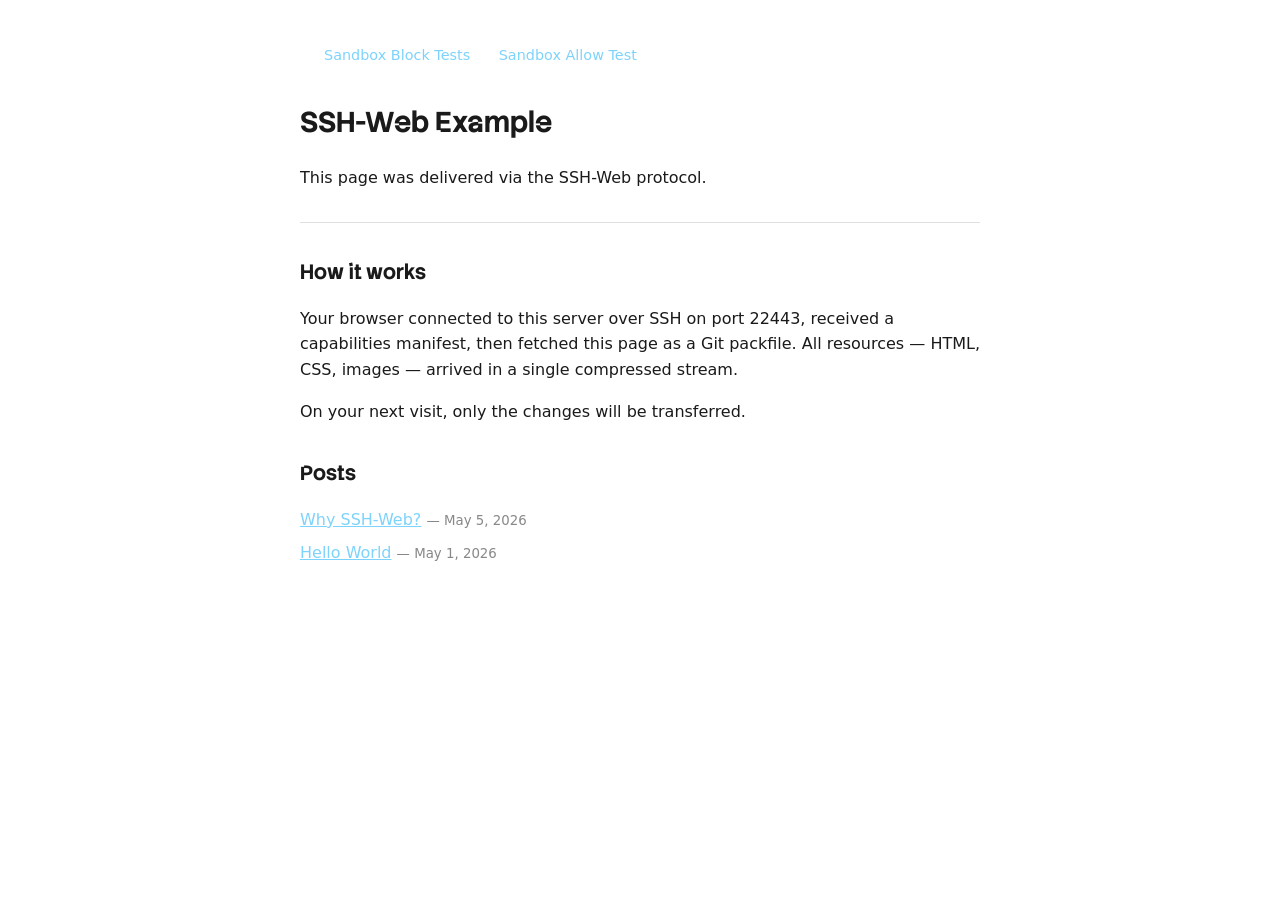
<file: examples/site/index.html>
<!DOCTYPE html>
<html lang="en">
<head>
    <meta charset="utf-8">
    <title>SSH-Web Example Site</title>
    <link rel="preconnect" href="https://fonts.googleapis.com">
    <link rel="preconnect" href="https://fonts.gstatic.com" crossorigin>
    <link href="https://fonts.googleapis.com/css2?family=Stack+Sans+Notch:wght@200..700&display=swap" rel="stylesheet">
    <link rel="stylesheet" href="style.css">
</head>
<body>
    <nav style="padding: 0.75rem 1.5rem; font-family: system-ui, sans-serif; font-size: 0.9rem; background: rgba(255,255,255,0.04); border-bottom: 1px solid rgba(255,255,255,0.08);">
        <a href="/sandbox-block.html" style="color: #7dd3fc; text-decoration: none; margin-right: 1.5rem;">Sandbox Block Tests</a>
        <a href="/sandbox-allow.html" style="color: #7dd3fc; text-decoration: none;">Sandbox Allow Test</a>
    </nav>
    <header>
        <h1 class="stack-sans-notch">SSH-Web Example</h1>
        <p>This page was delivered via the SSH-Web protocol.</p>
    </header>
    <main>
        <article>
            <h2 class="stack-sans-notch">How it works</h2>
            <p>Your browser connected to this server over SSH on port 22443,
            received a capabilities manifest, then fetched this page as a
            Git packfile. All resources — HTML, CSS, images — arrived in a
            single compressed stream.</p>

            <p>On your next visit, only the changes will be transferred.</p>
        </article>

        <section>
            <h2 class="stack-sans-notch">Posts</h2>
            <ul style="list-style: none; padding: 0;">
                <li style="margin-bottom: 0.5rem;"><a href="/posts/why-ssh-web.html" style="color: #7dd3fc;">Why SSH-Web?</a> <small style="color: #888;">— May 5, 2026</small></li>
                <li style="margin-bottom: 0.5rem;"><a href="/posts/hello-world.html" style="color: #7dd3fc;">Hello World</a> <small style="color: #888;">— May 1, 2026</small></li>
            </ul>
        </section>
    </main>
</body>
</html>
</file>
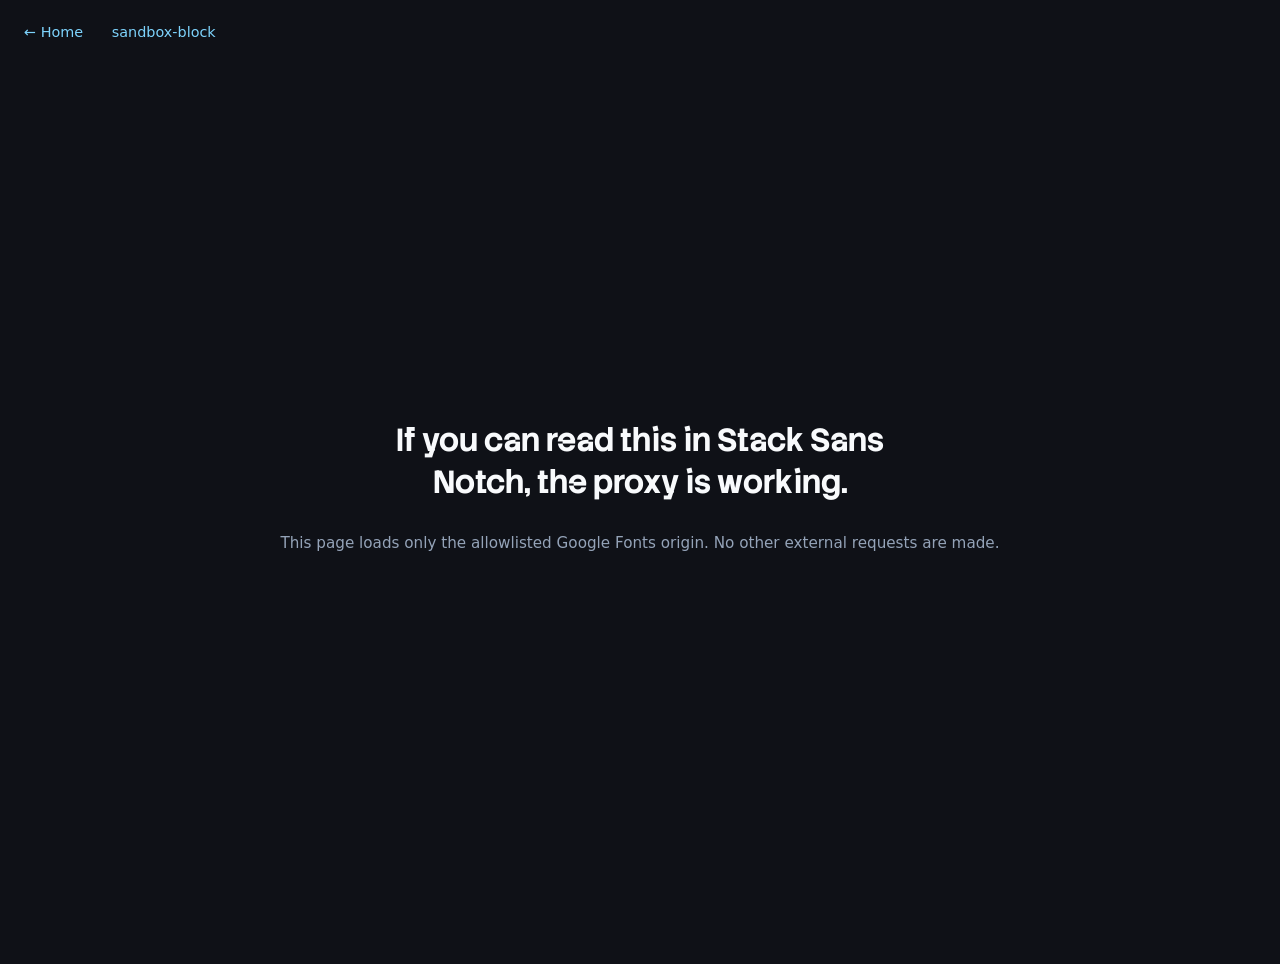
<file: examples/site/sandbox-allow.html>
<!DOCTYPE html>
<html lang="en">
<head>
    <meta charset="utf-8">
    <title>SSH-Web Sandbox Allow Test</title>
    <link rel="preconnect" href="https://fonts.googleapis.com">
    <link rel="preconnect" href="https://fonts.gstatic.com" crossorigin>
    <link href="https://fonts.googleapis.com/css2?family=Stack+Sans+Notch:wght@200..700&display=swap" rel="stylesheet">
    <style>
        body {
            font-family: system-ui, sans-serif;
            background: #0f1117;
            color: #e2e8f0;
            display: flex;
            flex-direction: column;
            align-items: center;
            justify-content: center;
            min-height: 100vh;
            margin: 0;
            padding: 2rem;
            text-align: center;
        }
        nav { position: absolute; top: 1.5rem; left: 1.5rem; font-size: 0.9rem; }
        nav a { color: #7dd3fc; text-decoration: none; margin-right: 1.5rem; }
        nav a:hover { text-decoration: underline; }
        h1 {
            font-family: 'Stack Sans Notch', system-ui, sans-serif;
            font-size: 2rem;
            color: #f8fafc;
            margin-bottom: 1rem;
            max-width: 36rem;
        }
        p { color: #94a3b8; font-size: 0.95rem; }
    </style>
</head>
<body>
    <nav>
        <a href="/">&larr; Home</a>
        <a href="/sandbox-block.html">sandbox-block</a>
    </nav>
    <h1>If you can read this in Stack Sans Notch, the proxy is working.</h1>
    <p>This page loads only the allowlisted Google Fonts origin. No other external requests are made.</p>
</body>
</html>
</file>
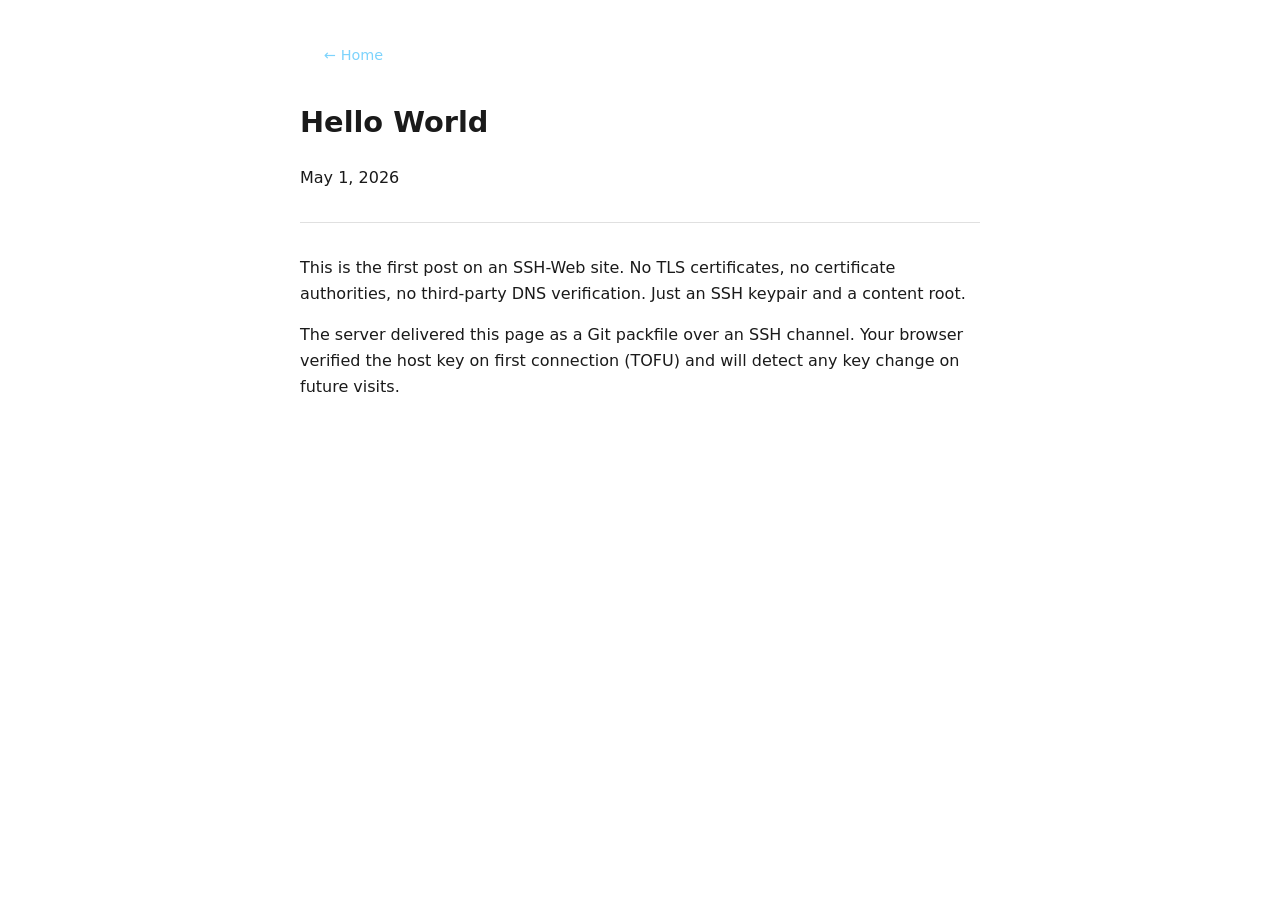
<file: examples/site/posts/hello-world.html>
<!DOCTYPE html>
<html lang="en">
<head>
    <meta charset="utf-8">
    <title>Hello World — SSH-Web Example</title>
    <link rel="stylesheet" href="../style.css">
</head>
<body>
    <nav style="padding: 0.75rem 1.5rem; font-family: system-ui, sans-serif; font-size: 0.9rem; background: rgba(255,255,255,0.04); border-bottom: 1px solid rgba(255,255,255,0.08);">
        <a href="/" style="color: #7dd3fc; text-decoration: none;">&larr; Home</a>
    </nav>
    <header>
        <h1>Hello World</h1>
        <p><time datetime="2026-05-01">May 1, 2026</time></p>
    </header>
    <main>
        <article>
            <p>This is the first post on an SSH-Web site. No TLS certificates,
            no certificate authorities, no third-party DNS verification. Just an
            SSH keypair and a content root.</p>

            <p>The server delivered this page as a Git packfile over an SSH channel.
            Your browser verified the host key on first connection (TOFU) and will
            detect any key change on future visits.</p>
        </article>
    </main>
</body>
</html>
</file>
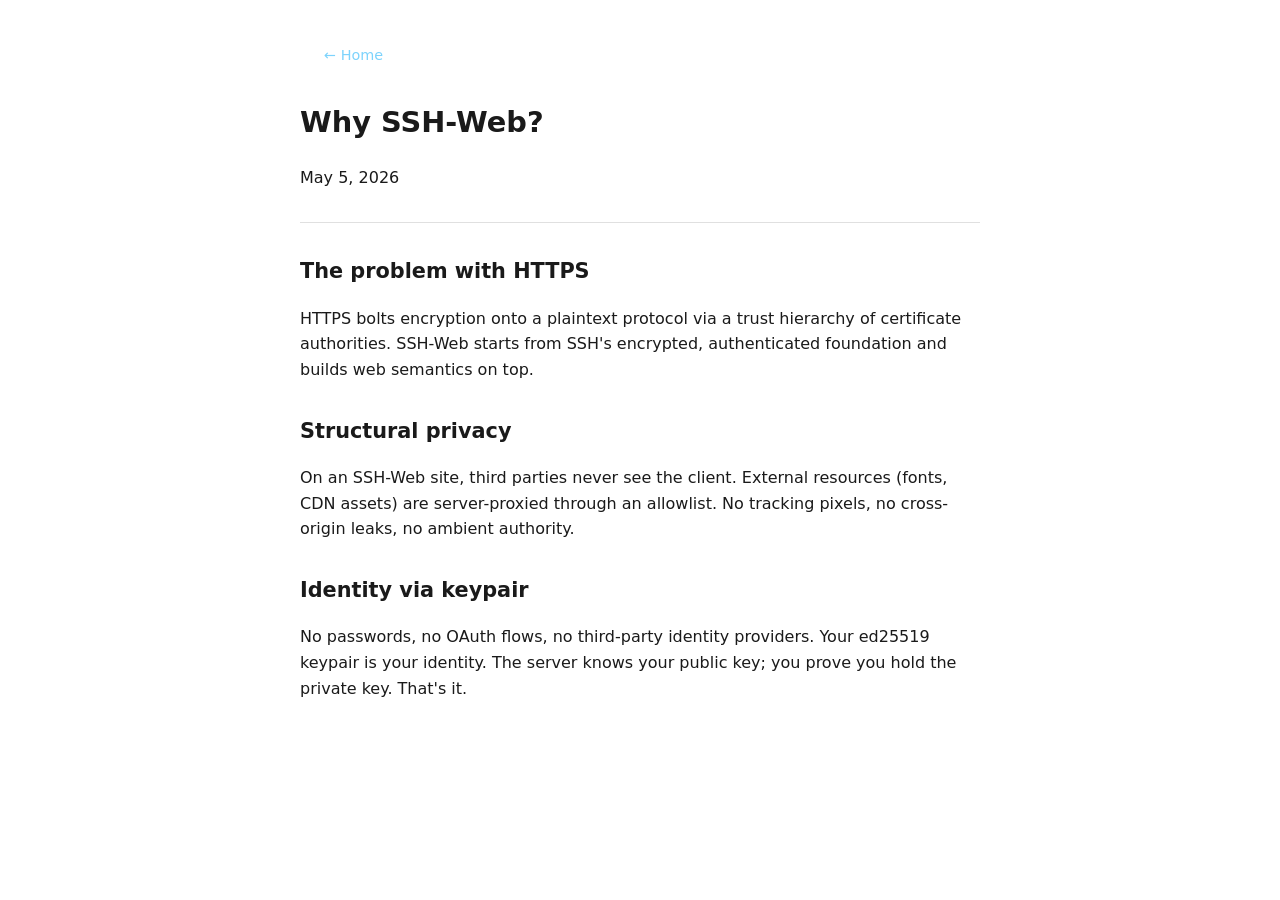
<file: examples/site/posts/why-ssh-web.html>
<!DOCTYPE html>
<html lang="en">
<head>
    <meta charset="utf-8">
    <title>Why SSH-Web? — SSH-Web Example</title>
    <link rel="stylesheet" href="../style.css">
</head>
<body>
    <nav style="padding: 0.75rem 1.5rem; font-family: system-ui, sans-serif; font-size: 0.9rem; background: rgba(255,255,255,0.04); border-bottom: 1px solid rgba(255,255,255,0.08);">
        <a href="/" style="color: #7dd3fc; text-decoration: none;">&larr; Home</a>
    </nav>
    <header>
        <h1>Why SSH-Web?</h1>
        <p><time datetime="2026-05-05">May 5, 2026</time></p>
    </header>
    <main>
        <article>
            <h2>The problem with HTTPS</h2>
            <p>HTTPS bolts encryption onto a plaintext protocol via a
            trust hierarchy of certificate authorities. SSH-Web starts from
            SSH's encrypted, authenticated foundation and builds web
            semantics on top.</p>

            <h2>Structural privacy</h2>
            <p>On an SSH-Web site, third parties never see the client.
            External resources (fonts, CDN assets) are server-proxied
            through an allowlist. No tracking pixels, no cross-origin
            leaks, no ambient authority.</p>

            <h2>Identity via keypair</h2>
            <p>No passwords, no OAuth flows, no third-party identity
            providers. Your ed25519 keypair is your identity. The server
            knows your public key; you prove you hold the private key.
            That's it.</p>
        </article>
    </main>
</body>
</html>
</file>
<file: examples/site/style.css>
body {
    font-family: system-ui, -apple-system, sans-serif;
    max-width: 680px;
    margin: 2rem auto;
    padding: 0 1rem;
    line-height: 1.6;
    color: #1a1a1a;
}

header {
    border-bottom: 1px solid #e0e0e0;
    padding-bottom: 1rem;
    margin-bottom: 2rem;
}

h1 { font-size: 1.8rem; }
h2 { font-size: 1.3rem; margin-top: 2rem; }


.stack-sans-notch {
  font-family: "Stack Sans Notch", sans-serif;
  font-optical-sizing: auto;
}
</file>
